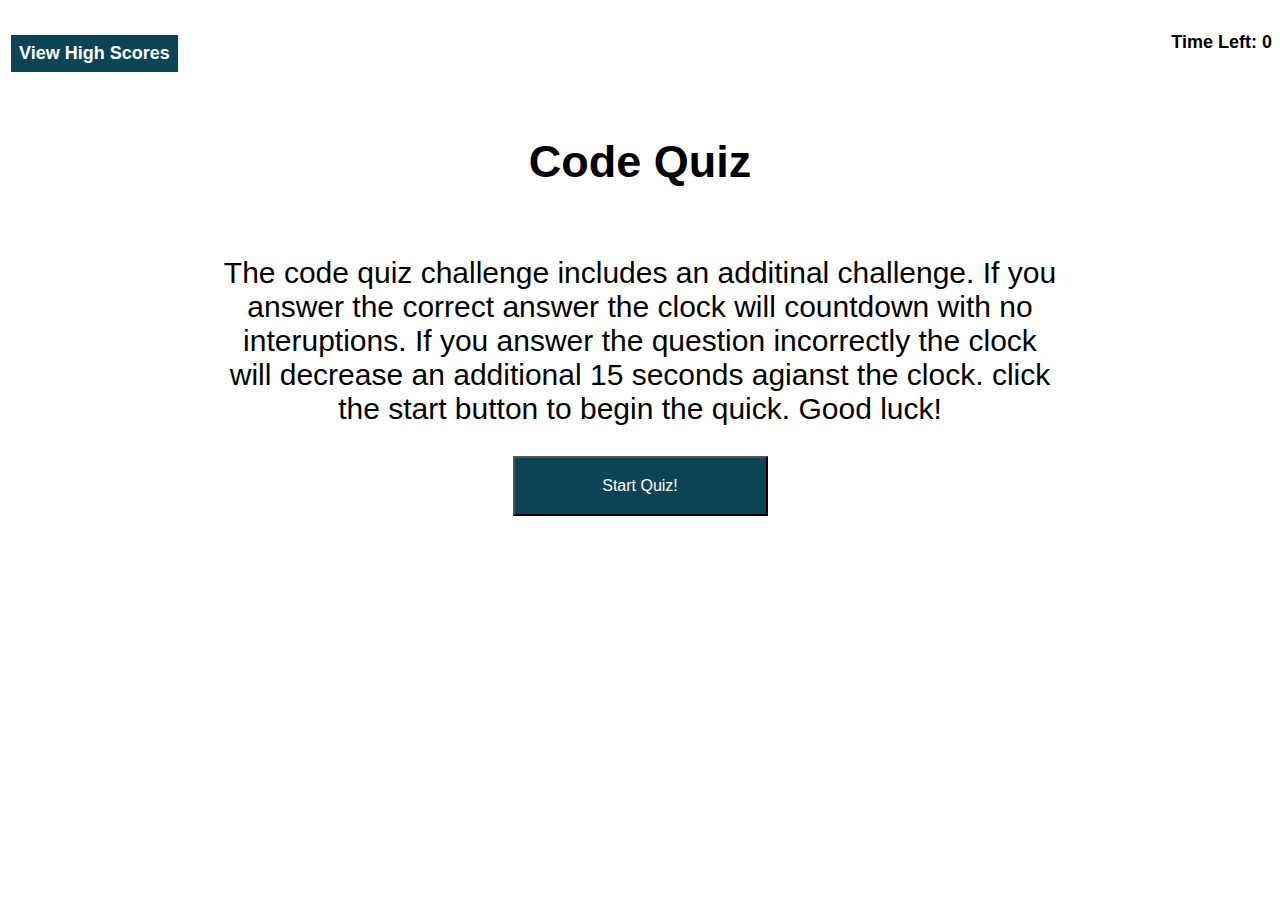
<file: index.html>
<!-- Setting Doctype and language -->
<!DOCTYPE html>
<html lang="en">
<!-- Title and Background styles -->
<head>
    <meta charset="UTF-8">
    <title>Code Quiz</title>
    <link rel="stylesheet" href="./Assets/css/style.css" />
</head>

<body>
    <!-- Where user will see link to high scores and time left -->
    <header>
        <h4 class="score">View High Scores</h4>
        <h4 id="timer">Time Left: <span id="time-left">0</span></h4>
    </header>
    <main>
        <!-- Start Page of Quiz-->
        <section class="begin">
            <h2>Code Quiz</h2>
            <p> The code quiz challenge includes an additinal challenge. If you answer the correct answer the clock will
                countdown with no interuptions. If you answer the question incorrectly the clock will decrease an
                additional 15 seconds agianst the clock. click the start button to begin the quick. Good luck!
            </p>
        </section>

        <button id="start">Start Quiz!</button>
        </section>
        <!-- Interactive Quiiz Page -->
        <section id="quiz">
            <h2 id="question"></h2>
            <ul id="answer-list">
                <li><button id="one"></button></li>
                <li><button id="two"></button></li>
                <li><button id="three"></button></li>
                <li><button id="four"></button></li>
            </ul>
            <h4 id="right"></h4>
        </section>
        <!-- High Score Display Page-->
        <section id="high-score-display">
            <h2 id="high-score-title">High Scores</h2>
            <ul id="hs-list">
            </ul>
            <button class="reset">Reset High Scores</button>
            <button class="back">Back to Start</button>
        </section>
        <!-- Enter Initials to Log High Scores Page! -->
        <section id="high-score-input">
            <h2>Input Your Initials to Log Your High Score!</h2>
            <form>
                <input type="text" id="initials" name="initials" placeholder="Enter your Initials" />
                <button id="save">Save</button>
            </form>
        </section>
    </main>
    <!-- JavaScript Source -->
    <script src="./Assets/js/script.js"></script>
</body>

</html>
</file>
<file: Assets/css/style.css>
/* Root Here */
:root {
    --buttonBoard: navy;
    --buttonBack: rgb(11, 68, 87);
    --marginBase: 15pm;
    --buttonHover: blue;
    --buttonFontCol: white;
}


/* Universal Here */
*,
*::before *::after {
    box-sizing: border-box;
}

/* Elements Here */
body {
    font-size: 30px;
    font-family: Verdana, Geneva, Tahoma, sans-serif;
}

ul {
    padding: 0 0 0 0 ;
    margin: none;

}

header {
    display: flex;
    justify-content: space-between;
    font-size: 18px;
    margin: var(--marginBase);
}

section {
    display: flex;
    margin: 0 auto;
    width: 66%;
    flex-direction: column;
}

h2 {
    text-align: center;
}

h4 {
    text-align: center;
}

p {
    text-align: center;
}

li {
    list-style: none;
}

button {
    background-color: var(--buttonBack);
    border-radius: var(--marginBase);
    color: var(--buttonFontCol);
    cursor: pointer;
    font-size: 16px;
    line-height: 16px;
    width: 255px;
    padding: 20px 52px;
    text-align: center;
    transition-duration: 15s;
    transition-timing-function: linear;
    margin: auto;
    display: block;
}

form {
    width: 100%;
    align-items: center;
    display: flex;
    justify-content: center;
    flex-direction: column;
}

input {
    max-width: 255px;
}

/* Classes Here */
.score {
    border: solid;
    background: var(--buttonBoard);
    border-radius: var (--marginBase);
    background-color: var(--buttonBack);
    color: var(--buttonFontCol);
    padding: 0.5rem;
}

/* IDs Here */

#quiz {
    display: none;
}

#high-score-display {
    display: none;
}

#high-score-input {
    display: none;
}

#high-score-display ul {
    display: flex;
    flex-direction: column;
    align-items: center;
    justify-content: center;
}

/* Pseudo Here*/
.score:hover {
    cursor: pointer;
    background-color: var(--buttonHover);
}

button:hover {
    background-color: var(--buttonHover);
}
</file>
